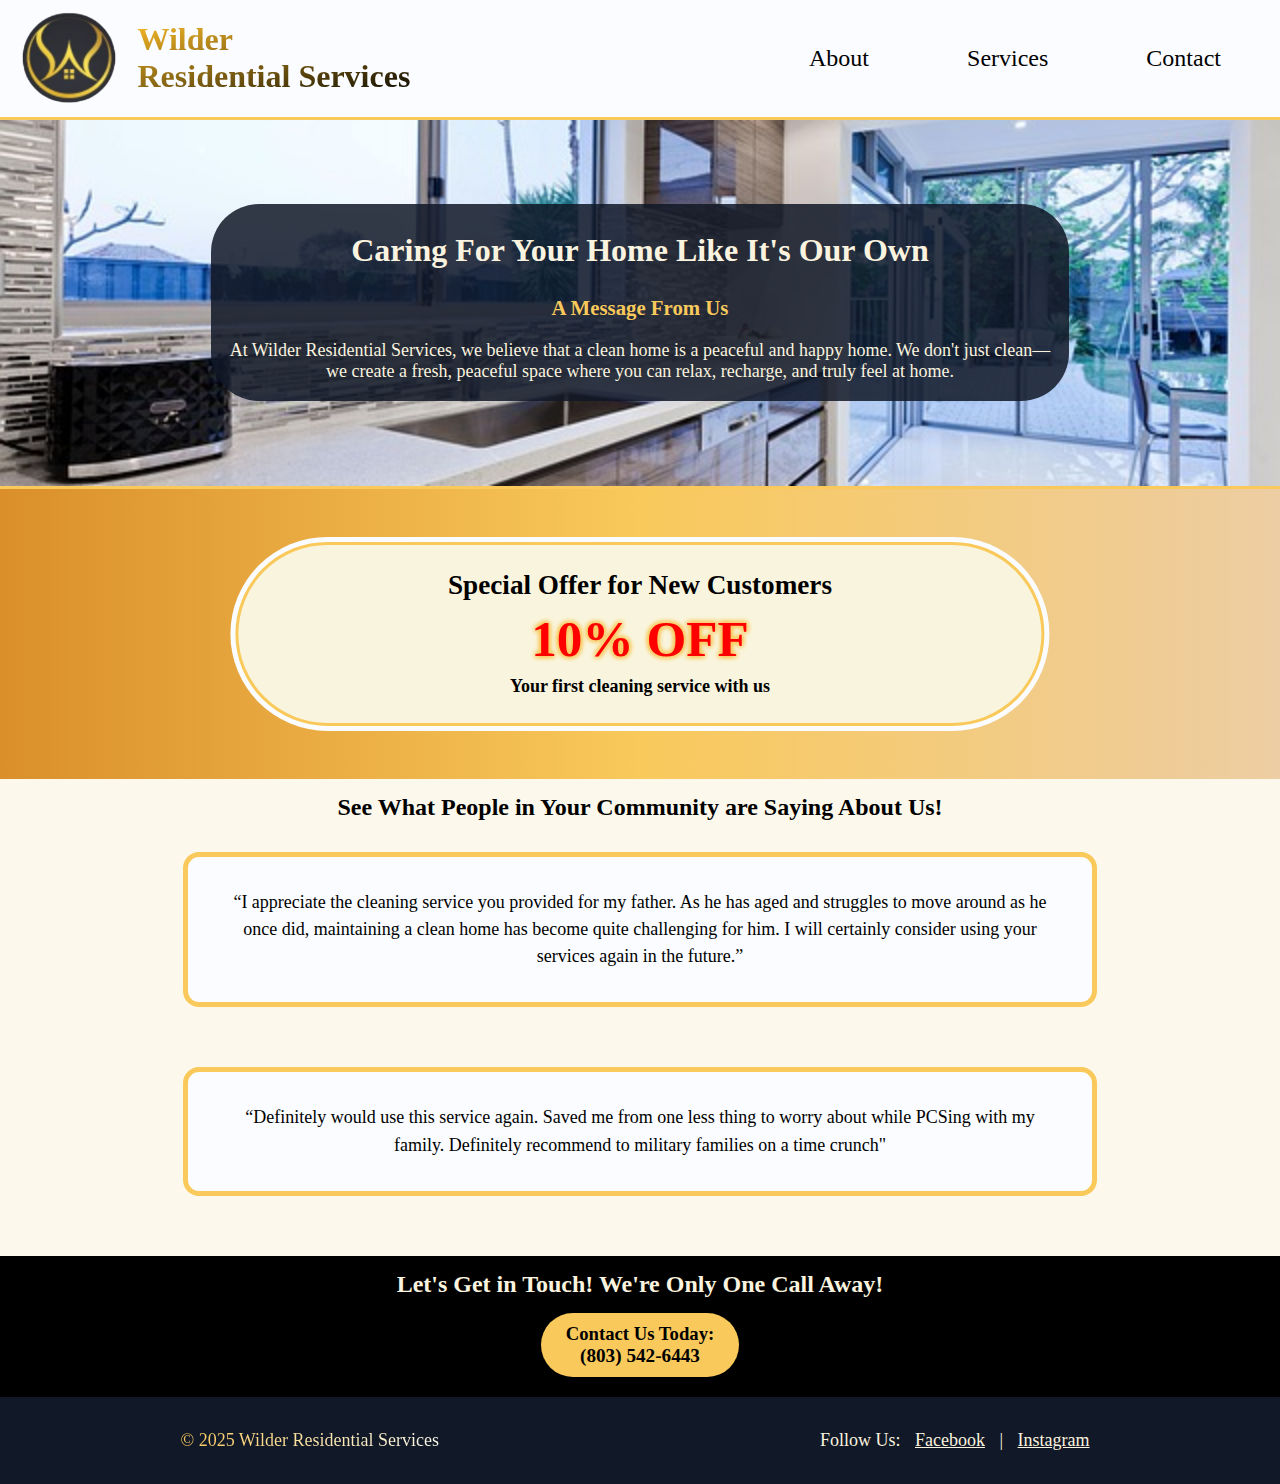
<file: index.html>
<!DOCTYPE html>
<html lang="en">
    <head>
        <meta charset="UTF-8">
        <meta name="viewport" content="width=device-width, initial-scale=1">
         <meta name="description" content="Wilder Residential Services provides professional cleaning services. Contact WRS to schedule your first cleaning!">
        <title>Home WRS</title>
        <link href="css/style.css" rel="stylesheet">
    </head>

    <body>
        <header>
            <!--Logo and WRS-->
            <div class="logoAndName">
                <a href="index.html" aria-current="page">
                    <img src="WRSImages/TrnsprntLogoCircle.png" alt="WRS logo home">
                    <h1>Wilder <br> Residential Services</h1>
                </a>
            </div>
            
            <!--Links to other pages-->
            <div>
                <nav class="navLinks">
                    <ul>
                        <li><a href="about.html">About</a></li>
                        <li><a href="services.html">Services</a></li>
                        <li><a href="form.html">Contact</a></li>
                    </ul>
                </nav>
            </div>
        </header>

        
        <main>
            <!--Image background and welcome message-->
            <section class="welcomeSection">
                <img src="WRSImages/kitchenHomeBG.jpg" alt="">
                <div class="centeredWelcome">
                    <h2>Caring For Your Home Like It's Our Own</h2>
                    <h3>A Message From Us</h3>
                    <p>At Wilder Residential Services, we believe that a clean home is a peaceful and happy home. We don't just clean—we create a fresh, peaceful space where you can relax, recharge, and truly feel at home.</p>
                </div>
            </section>

            <!--Promotion section-->
            <section class="gradientBanner">
                <div class="promotion">
                    <h2>Special Offer for New Customers</h2>
                    <h3 id="percentOff">10% OFF</h3>
                    <p>Your first cleaning service with us</p>
                </div>
            </section>

            <!--Reviews section-->
            <section class="reviewsSection">
                <h2 class="centeredHeadings">See What People in Your Community are Saying About Us!</h2>
                <div id="bothReviews">
                    <blockquote>
                        <p>“I appreciate the cleaning service you provided for my father. As he has aged and struggles to move around as he once did, maintaining a clean home has become quite challenging for him. I will certainly consider using your services again in the future.”</p>
                    </blockquote>
                    <blockquote>
                        <p>“Definitely would use this service again. Saved me from one less thing to worry about while PCSing with my family. Definitely recommend to military families on a time crunch"</p>
                    </blockquote>
                </div>
            </section>

            
            <!--Contact us and phone number section-->
            <section class="blackBg">
                <h2 class="centeredHeadings whiteHeadings">Let's Get in Touch! We're Only One Call Away!</h2>
                <div class="contactTodayWithNumber"> 
                    <h3 class="noMargin ">Contact Us Today:</h3>
                    <a href="tel:803-542-6443" aria-label="Call WRS at (803) 542-6443">(803) 542-6443</a>
                </div>
            </section>
        </main>


        <footer>
                <p>
                    &copy; 2025 Wilder Residential Services
                </p>
                <p>
                    Follow Us: <a href="https://www.facebook.com/profile.php?id=61565019860408" target="_blank">Facebook</a> |
                    <a href="https://www.instagram.com/wilder.residential.services/?fbclid=IwY2xjawMpCj9leHRuA2FlbQIxMABicmlkETF1cHFBTWRQaU4xcEdad3lpAR5umB_Ydm0c_Sfv_pxtSG1GDZ4h_CniLZdB-6uSis7mLVCk8QL5-dDrnZJFag_aem_ZYnn_goey3Xkmxmk8frJ2w#" target="_blank">Instagram</a>
                </p>
        </footer>
    </body>
</html>
</file>
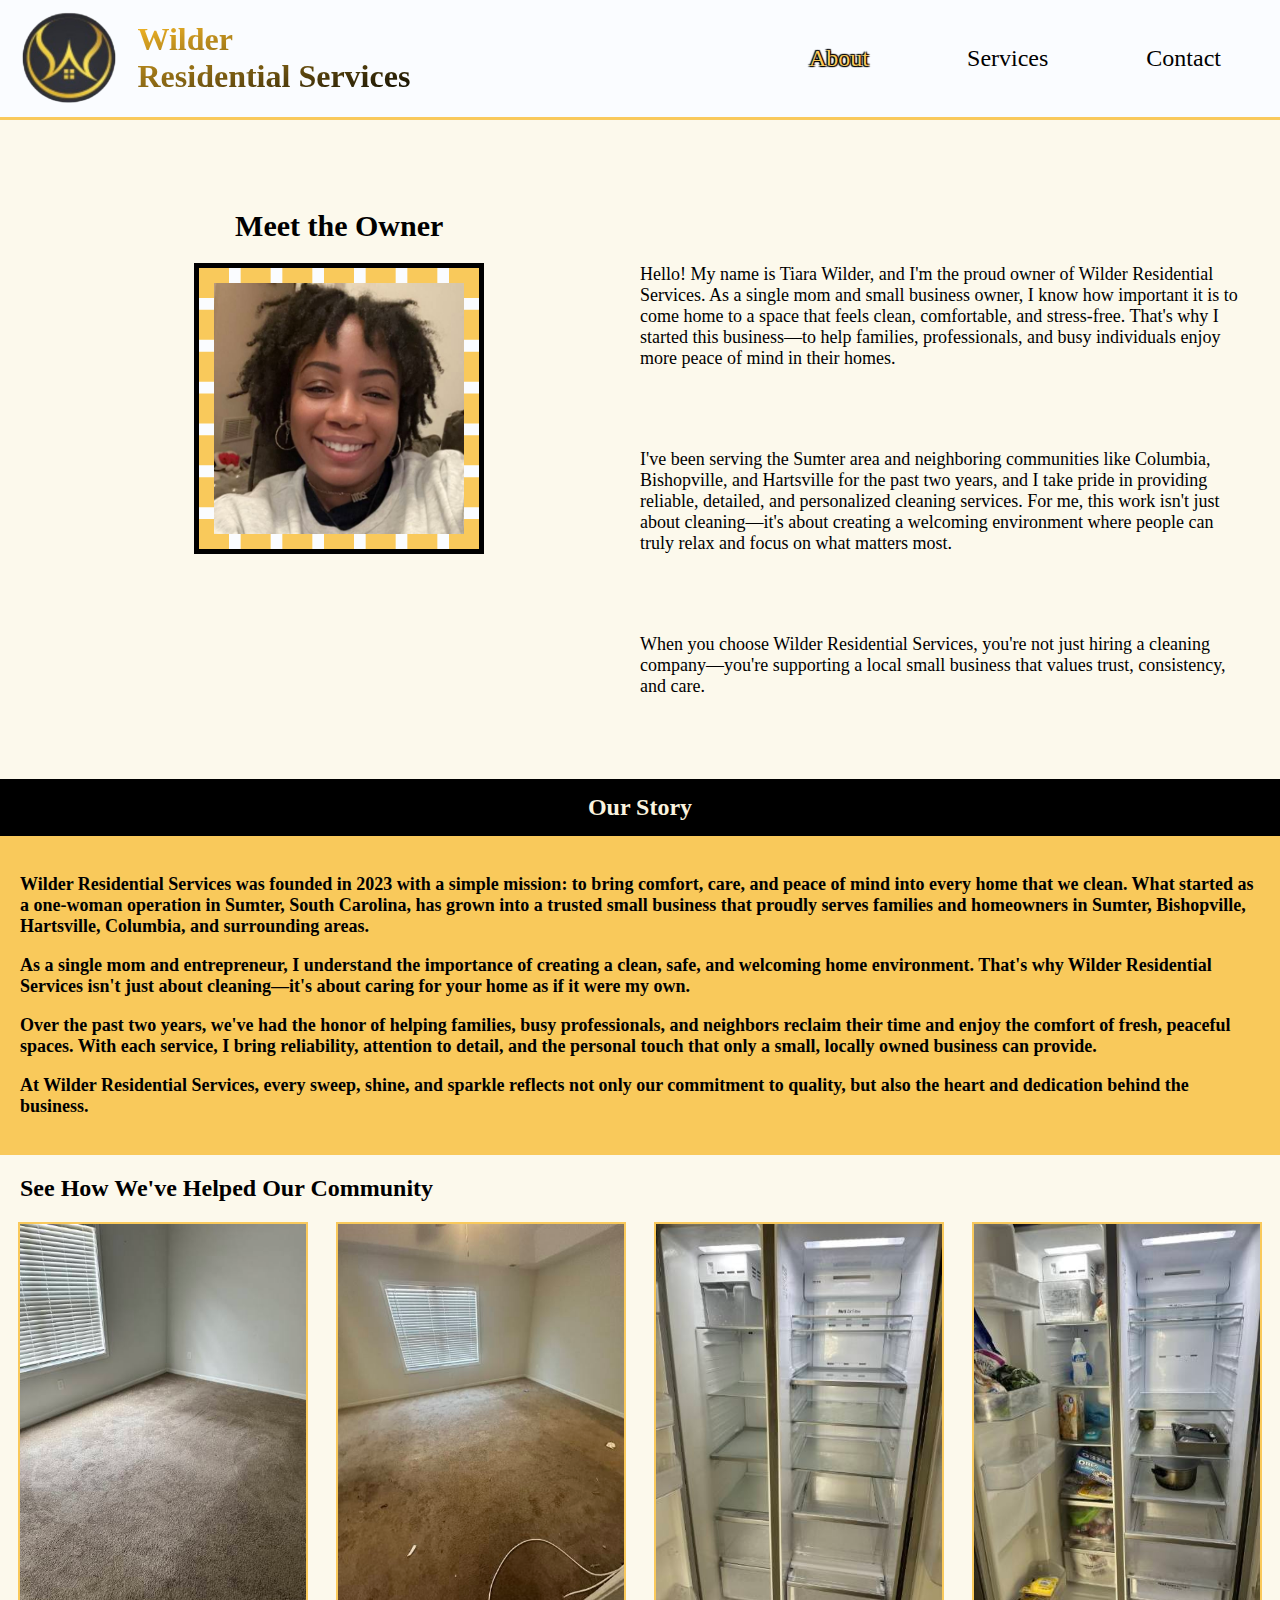
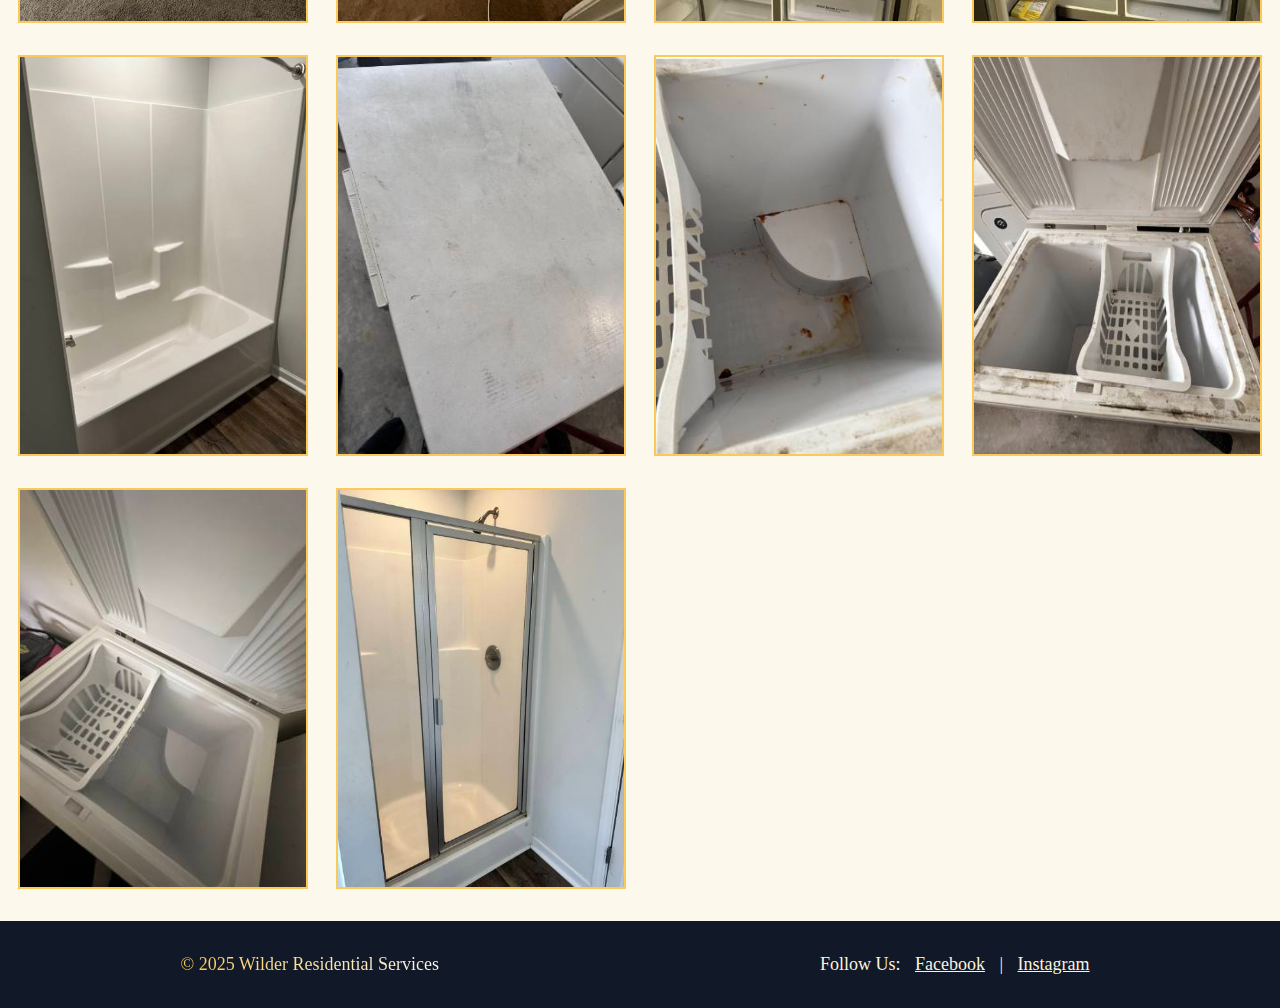
<file: about.html>
<!DOCTYPE html>
<html lang="en">
    <head>
        <meta charset="UTF-8">
        <title>About WRS</title>
        <link href="css/style.css" rel="stylesheet">
    </head>

    <body>
       <header>
            <!--Logo and WRS-->
            <div class="logoAndName">
                <a href="index.html">
                    <img src="WRSImages/TrnsprntLogoCircle.png" alt="WRS logo">
                    <h1>Wilder <br> Residential Services</h1>
                </a>
            </div>
            
            <!--Links to other pages-->
            <div>
                <nav class="navLinks">
                    <ul>
                        <li><a href="about.html" class="goldAcntTxt">About</a></li>
                        <li><a href="services.html">Services</a></li>
                        <li><a href="form.html">Contact</a></li>
                    </ul>
                </nav>
            </div>
        </header>

        <main>
             <!--Meet the owner-->
             <section id="ownerSection">
                <div>
                    <h2>Meet the Owner</h2>
                    <img src="WRSImages/Owner.jpg" alt="Image of the owner">
                </div>
                <div>
                    <p>Hello! My name is Tiara Wilder, and I'm the proud owner of Wilder Residential Services. As a single mom and small business owner, I know how important it is to come home to a space that feels clean, comfortable, and stress-free. That's why I started this business—to help families, professionals, and busy individuals enjoy more peace of mind in their homes.</p> 
                    <p>I've been serving the Sumter area and neighboring communities like Columbia, Bishopville, and Hartsville for the past two years, and I take pride in providing reliable, detailed, and personalized cleaning services. For me, this work isn't just about cleaning—it's about creating a welcoming environment where people can truly relax and focus on what matters most.</p> 
                    <p>When you choose Wilder Residential Services, you're not just hiring a cleaning company—you're supporting a local small business that values trust, consistency, and care.</p> 
                </div>
             </section>


             <!--Our story section-->
             <section>
                <h2 class="centeredHeadings whiteHeadings">Our Story</h2>
                <div class="goldBg">
                    <p>Wilder Residential Services was founded in 2023 with a simple mission: to bring comfort, care, and peace of mind into every home that we clean. What started as a one-woman operation in Sumter, South Carolina, has grown into a trusted small business that proudly serves families and homeowners in Sumter, Bishopville, Hartsville, Columbia, and surrounding areas.</p>
                    <p>As a single mom and entrepreneur, I understand the importance of creating a clean, safe, and welcoming home environment. That's why Wilder Residential Services isn't just about cleaning—it's about caring for your home as if it were my own.</p>
                    <p>Over the past two years, we've had the honor of helping families, busy professionals, and neighbors reclaim their time and enjoy the comfort of fresh, peaceful spaces. With each service, I bring reliability, attention to detail, and the personal touch that only a small, locally owned business can provide.</p> 
                    <p>At Wilder Residential Services, every sweep, shine, and sparkle reflects not only our commitment to quality, but also the heart and dedication behind the business.</p> 
                </div>
             </section>


             <!--Photos section-->
             <section>
                <h2 class="leftRightPadding">See How We've Helped Our Community</h2> 
                <div class="cleaningGallery leftRightPadding">
                    <img src="WRSImages/9of11.jpg" alt="Cleaned bedroom">
                    <img src="WRSImages/8of11.jpg" alt="Dirty bedroom">
                    <img src="WRSImages/7of11.jpg" alt="Cleaned out fridge">
                    <img src="WRSImages/6of11.jpg" alt="Dirty fridge with food inside">
                    <img src="WRSImages/10of11.jpg" alt="Clean shower and tub combo">

                    <img src="WRSImages/1of11.jpg" alt="Dirty top of freezer">
                    <img src="WRSImages/3of11.jpg" alt="Dirty inside of freezer bottom">
                    <img src="WRSImages/2of11.jpg" alt="Dirty first layer of freezer">
                    <img src="WRSImages/4of11.jpg" alt="Clean inside of freezer">
                    <img src="WRSImages/11of11.jpg" alt="Clean shower">                    
                </div>
             </section>
        </main>


        <footer>
                <p>
                    &copy; 2025 Wilder Residential Services
                </p>
                <p>
                    Follow Us: <a href="https://www.facebook.com/profile.php?id=61565019860408" target="_blank">Facebook</a> |
                    <a href="https://www.instagram.com/wilder.residential.services/?fbclid=IwY2xjawMpCj9leHRuA2FlbQIxMABicmlkETF1cHFBTWRQaU4xcEdad3lpAR5umB_Ydm0c_Sfv_pxtSG1GDZ4h_CniLZdB-6uSis7mLVCk8QL5-dDrnZJFag_aem_ZYnn_goey3Xkmxmk8frJ2w#" target="_blank">Instagram</a>
                </p>
        </footer>
    </body>
</html>
</file>
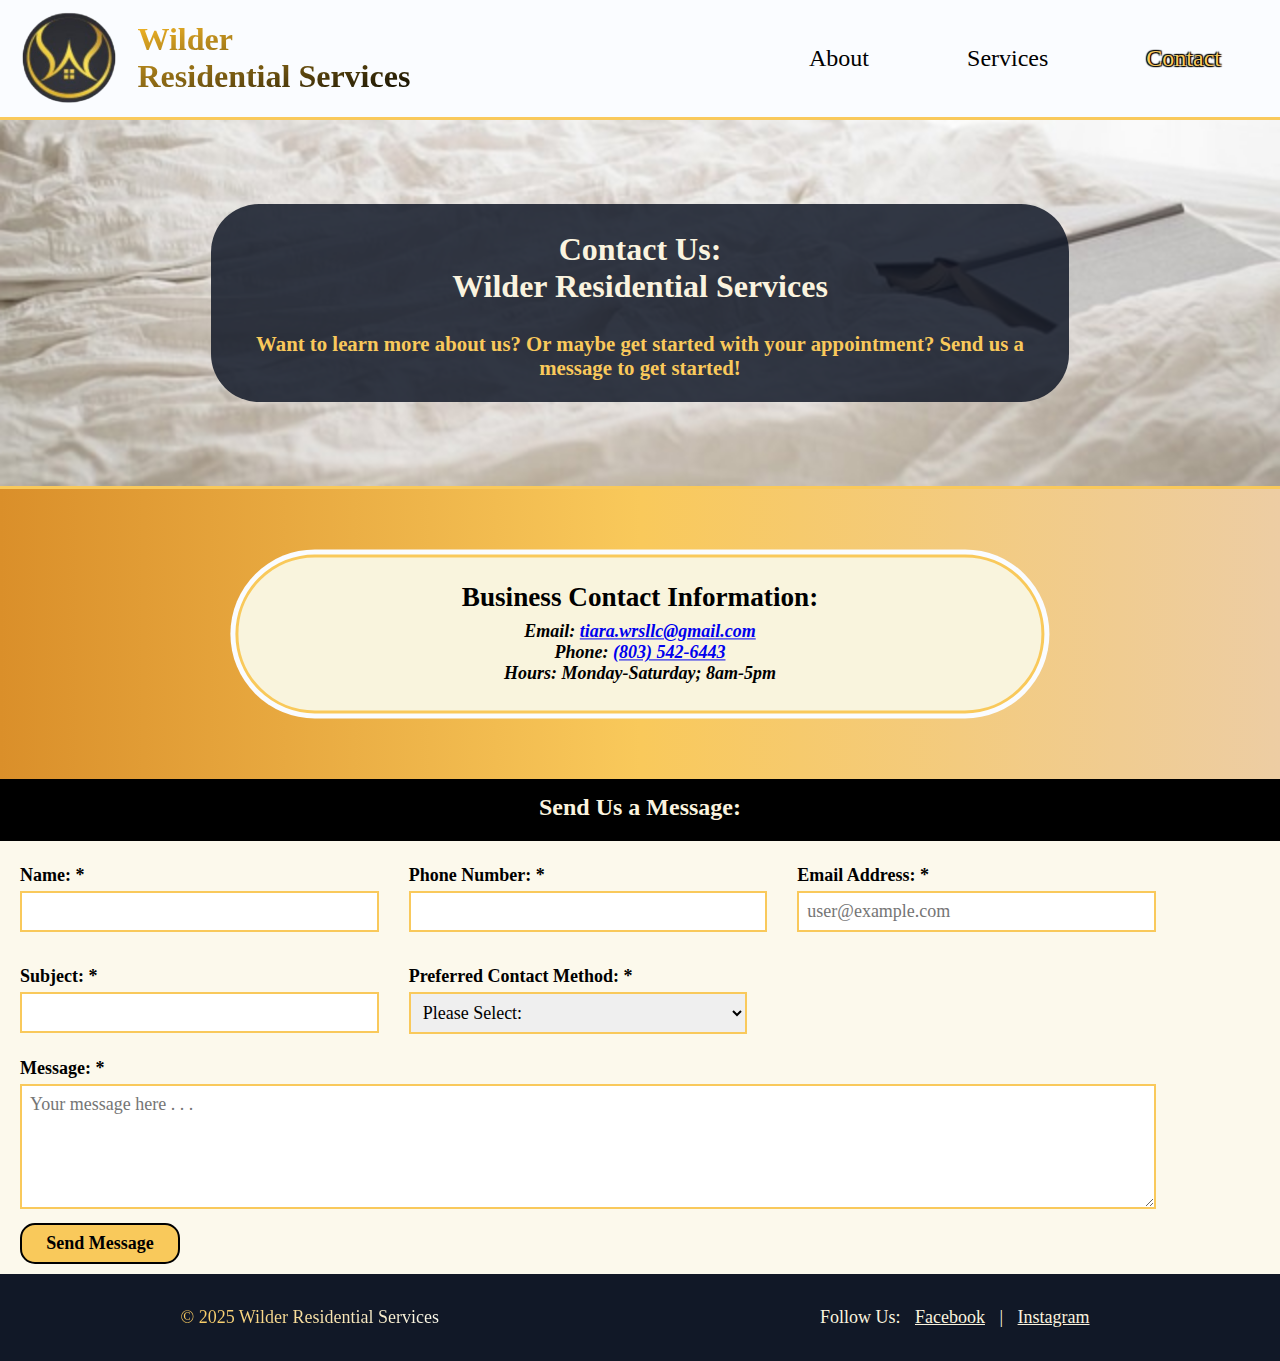
<file: form.html>
<!DOCTYPE html>
<html lang="en">
    <head>
        <meta charset="UTF-8">
        <meta name="viewport" content="width=device-width, initial-scale=1">
        <meta name="description" content="Contact WRS to schedule a cleaning for your home or business. Or, send an inquiry to find out more!">
        <title>Contact WRS</title>
        <link rel="icon" type="image/x-icon" href="WRSImages/TrnsprntLogoCircle.png">
        <link href="css/style.css" rel="stylesheet">
    </head>

    <body>
        <header>
            <!--Logo and WRS-->
            <div class="logoAndName">
                <a href="index.html">
                    <img src="WRSImages/TrnsprntLogoCircle.png" alt="WRS logo home">
                    <h1>Wilder <br> Residential Services</h1>
                </a>
            </div>
            
            <!--Links to other pages-->
            <div>
                <nav class="navLinks">
                    <ul>
                        <li><a href="about.html">About</a></li>
                        <li><a href="services.html">Services</a></li>
                        <li><a href="form.html" class="goldAcntTxt" aria-current="page">Contact</a></li>
                    </ul>
                </nav>
            </div>
        </header>

        <main>
            <!--Image background and message-->
            <section class="welcomeSection">
                <img src="WRSImages/bedContactBG.jpg" alt="">
                <div class="centeredWelcome">
                    <h2>Contact Us: <br>
                    Wilder Residential Services</h2>
                    <h3>Want to learn more about us? Or maybe get started with your appointment? Send us a message to get started!</h3>
                </div>
            </section>


            <!--Contact info section-->
            <section class="gradientBanner noMargin">
                <div id="contactBannerInfo" class="promotion">
                    <h2>Business Contact Information:</h2>
                    <address>
                        <p>
                            <span>Email:</span> <a href="mailto:tiara.wrsllc@gmail.com">tiara.wrsllc@gmail.com</a> <br>
                            <span>Phone:</span> <a href="tel:803-542-6443">(803) 542-6443</a> <br>
                            <span>Hours:</span> Monday-Saturday; 8am-5pm
                        </p>
                    </address>
                </div>
            </section>


            <!--Send us a message section-->
            <section>
                <h2 class="blackBg centeredHeadings whiteHeadings">Send Us a Message:</h2>
                
                <form class="leftRightPadding">
                    <div class="contactGrid">
                        <!--First row with Name, Phone Number, and Email-->
                        <div>
                            <label for="name">Name: *</label>
                            <input type="text" id="name" name="name" required aria-required="true">
                        </div>

                        <div>
                            <label for="phone">Phone Number: *</label>
                            <input type="tel" id="phone" name="phone" required aria-required="true">
                        </div>

                        <div>
                            <label for="email">Email Address: *</label>
                            <input type="email" id="email" name="email" required aria-required="true" pattern="[a-z0-9._%+\-]+@[a-z0-9.\-]+\.[a-z]{2,}$" placeholder="user@example.com">
                        </div>

                        <!--Second row with Subject and Preferred Contact Method-->
                        <div>
                            <label for="subject">Subject: *</label>
                            <input type="text" id="subject" name="subject" required aria-required="true">
                        </div>

                        <div>
                            <label for="contactMethod">Preferred Contact Method: *</label>
                            <select id="contactMethod" name="contactMethod" required>
                                <option value="" selected disabled>Please Select:</option>
                                <option value="email">Email</option>
                                <option value="phone">Phone</option>
                                <option value="txtMsg">Text Message</option>
                            </select>
                        </div>
                    </div>
                    <!--Third row with Message with Submit button below-->
                    <div>
                        <label for="message">Message: *</label>
                        <textarea id="message" name="message" placeholder="Your message here . . ." rows="5" cols="50" required></textarea>
                    </div>

                    <div>
                        <input type="submit" value="Send Message" aria-label="Send message to Wilder Residential Services.">
                    </div>
                </form>
            </section>
        </main>


        <footer>
                <p>
                    &copy; 2025 Wilder Residential Services
                </p>
                <p>
                    Follow Us: <a href="https://www.facebook.com/profile.php?id=61565019860408" target="_blank">Facebook</a> |
                    <a href="https://www.instagram.com/wilder.residential.services/?fbclid=IwY2xjawMpCj9leHRuA2FlbQIxMABicmlkETF1cHFBTWRQaU4xcEdad3lpAR5umB_Ydm0c_Sfv_pxtSG1GDZ4h_CniLZdB-6uSis7mLVCk8QL5-dDrnZJFag_aem_ZYnn_goey3Xkmxmk8frJ2w#" target="_blank">Instagram</a>
                </p>
        </footer>
        <script src="js/script.js"></script>
    </body>
</html>
</file>
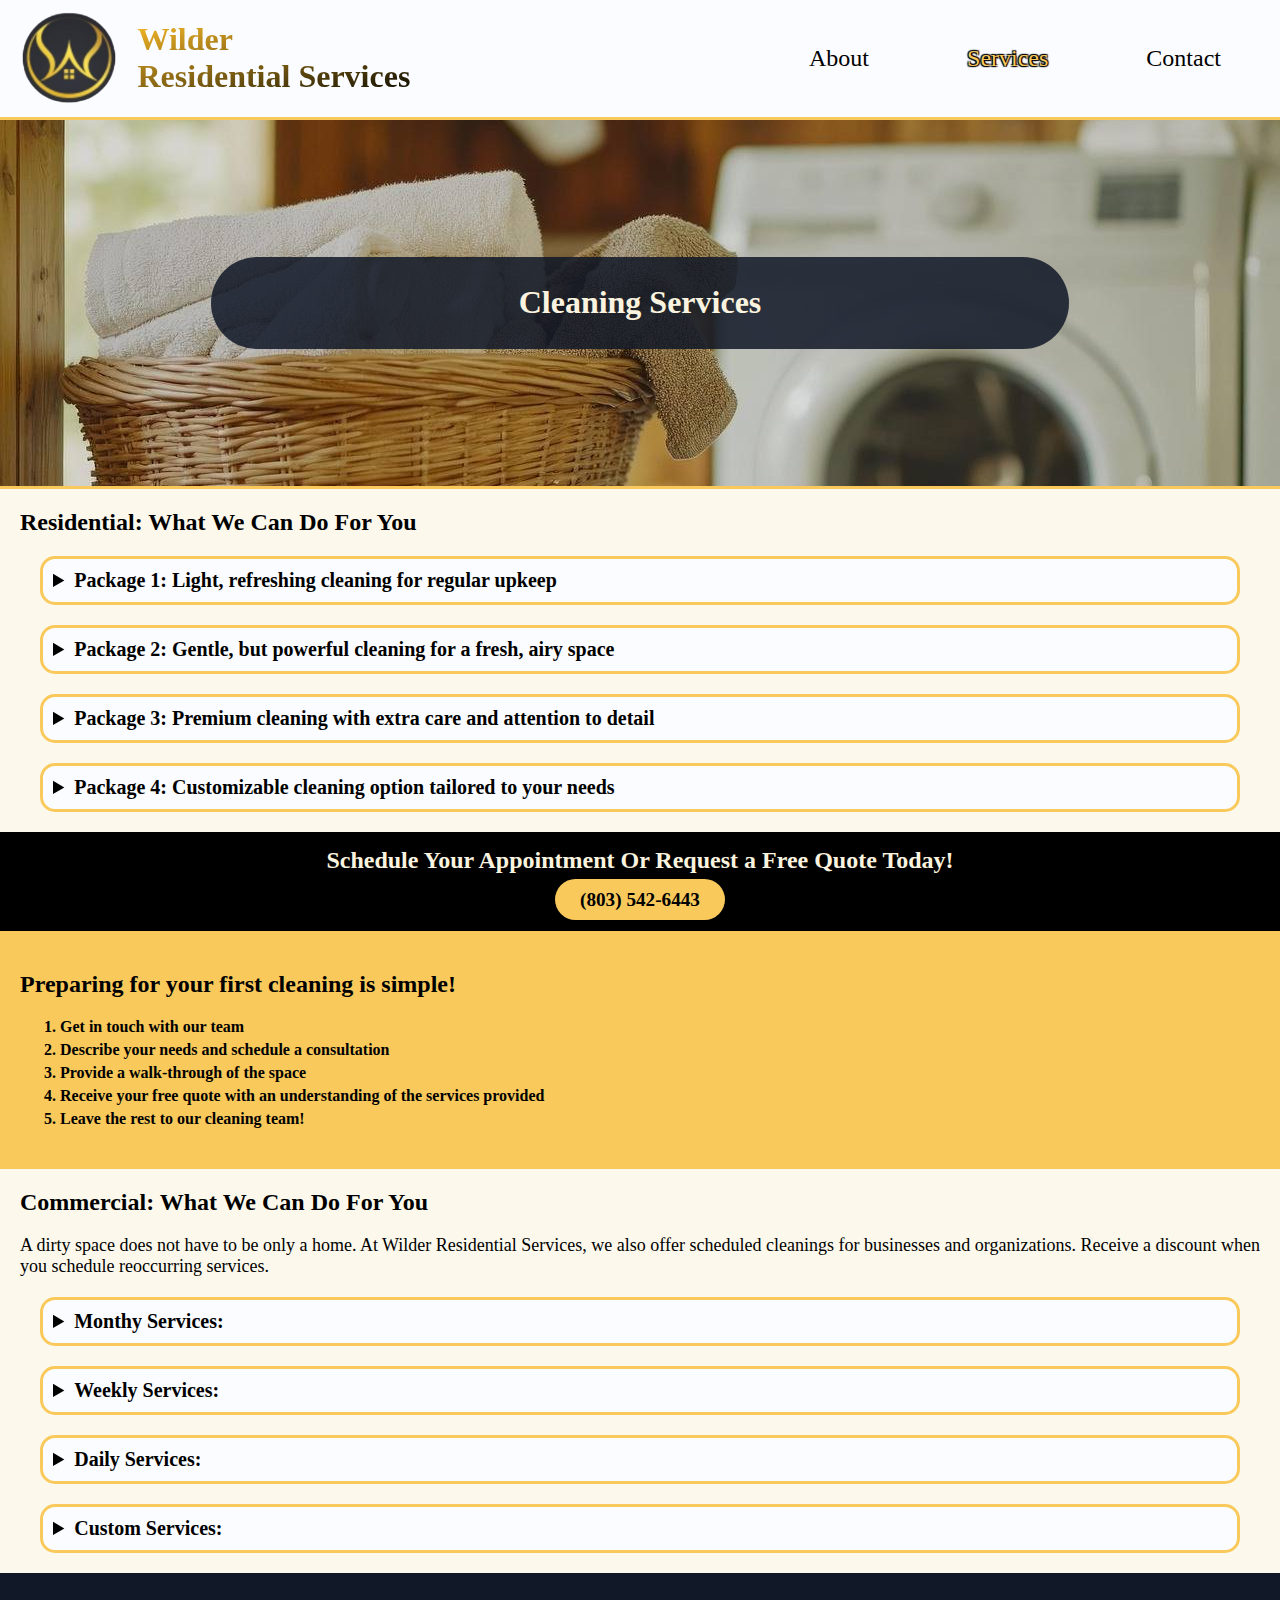
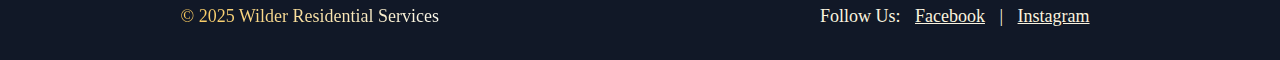
<file: services.html>
<!DOCTYPE html>
<html lang="en">
    <head>
        <meta charset="UTF-8">
        <title>Services WRS</title>
        <link href="css/style.css" rel="stylesheet">
    </head>

    <body>
        <header>
            <!--Logo and WRS-->
            <div class="logoAndName">
                <a href="index.html">
                    <img src="WRSImages/TrnsprntLogoCircle.png" alt="WRS logo">
                    <h1>Wilder <br> Residential Services</h1>
                </a>
            </div>
            
            <!--Links to other pages-->
            <div>
                <nav class="navLinks">
                    <ul>
                        <li><a href="about.html">About</a></li>
                        <li><a href="services.html" class="goldAcntTxt">Services</a></li>
                        <li><a href="form.html">Contact</a></li>
                    </ul>
                </nav>
            </div>
        </header>

        <main>
            <!--Image background and initial message-->
            <section class="welcomeSection">
                <img src="WRSImages/laundryServicesBG.jpg" alt="A wicker laundry basket filled with folded white and beige towels in a laundry room.">
                <div class="centeredWelcome">
                    <h2>Cleaning Services</h2>
                </div>
            </section>

            

            <!--Residential packages section-->
            <section class="leftRightPadding">
                <h2>Residential: What We Can Do For You</h2>
                <details id="packageOne">
                    <summary>Package 1: Light, refreshing cleaning for regular upkeep</summary>
                    <p>includes kitchen, bathroom, living room, and trash removal.</p>
                </details>

                <details id="packageTwo">
                    <summary>Package 2: Gentle, but powerful cleaning for a fresh, airy space</summary>
                    <p>Everything in <a href="#packageOne">Package 1</a>, including sweeping/mopping/vacuuming of all rooms.</p>
                </details>

                <details id="packageThree">
                    <summary>Package 3: Premium cleaning with extra care and attention to detail</summary>
                    <p>Everything in <a href="#packageTwo">Package 2</a>, including intensive cleaning of all appliances, dishes, ceiling fans, light fixtures, wall plugs, baseboards, shelves, drawers, interior doors/frames, windows, and dusting.</p>
                </details>

                <details>
                    <summary>Package 4: Customizable cleaning option tailored to your needs</summary>
                    <p>Move-out/Move-In <span class="deepCleanPack">Deep Cleaning Package</span> (priced by sq. ft. of home and level of cleaning needed)</p>
                    <hr>
                    <p><span class="deepCleanPack">Deep Cleaning Package:</span></p>
                    <p>Everything in <a href="#packageThree">Package 3</a>, including help with removal of any debris, garage cleaning, and organizing.</p>
                </details>
            </section>


            <!--Schedule appointment section-->
            <section class="blackBg">
                <h2 class="centeredHeadings whiteHeadings">Schedule Your Appointment Or Request a Free Quote Today!</h2>
                 <a class="contactTodayWithNumber" href="tel:803-542-6443">(803) 542-6443</a> 
            </section>


            <!--Cleaning Prepartion section-->
            <section class="goldBg">
                <h2>Preparing for your first cleaning is simple!</h2>
                <ol>
                    <li>Get in touch with our team</li>
                    <li>Describe your needs and schedule a consultation</li>
                    <li>Provide a walk-through of the space</li>
                    <li>Receive your free quote with an understanding of the services provided</li>
                    <li>Leave the rest to our cleaning team!</li>
                </ol> 
            </section>


            <!--Commercial packages section-->
           <section class="leftRightPadding">
            <h2>Commercial: What We Can Do For You</h2>
            <p>A dirty space does not have to be only a home. At Wilder Residential Services, we also offer scheduled cleanings for businesses and organizations. Receive a discount when you schedule reoccurring services.</p>
                
                <details>
                    <summary>Monthy Services:</summary>
                    <p>This is perfect for situations where you would like a regular refresh of a space that does not require heavy upkeep. With this, the space will stay presentable and manageable.</p>
                </details>

                <details>
                    <summary>Weekly Services:</summary>
                    <p>This is great for busy professionals, businesses, parents, or individuals who need a consistently clean space. This helps ensure that dirt and clutter do not build up.</p>
                </details>

                <details>
                    <summary>Daily Services:</summary>
                    <p>This is important for high-traffic areas, such as offices, that must be spotless each day. Daily services help keep a space tidy and welcoming for every person.</p>
                </details>

                <details>
                    <summary>Custom Services:</summary>
                    <p>If you require a more custom schedule, we are here and ready to accommodate. Whether it's seasonal, bi-weekly, or something unique, we are more than happy to work with your needs.</p>
                </details>
            </section>
        </main>


        <footer>
                <p>
                    &copy; 2025 Wilder Residential Services
                </p>
                <p>
                    Follow Us: <a href="https://www.facebook.com/profile.php?id=61565019860408" target="_blank">Facebook</a> |
                    <a href="https://www.instagram.com/wilder.residential.services/?fbclid=IwY2xjawMpCj9leHRuA2FlbQIxMABicmlkETF1cHFBTWRQaU4xcEdad3lpAR5umB_Ydm0c_Sfv_pxtSG1GDZ4h_CniLZdB-6uSis7mLVCk8QL5-dDrnZJFag_aem_ZYnn_goey3Xkmxmk8frJ2w#" target="_blank">Instagram</a>
                </p>
        </footer>
    </body>
</html>
</file>
<file: css/style.css>
/*Sets the basic styles acroos all pages, including colors and the font*/
:root {
    --bg-color: #FCF9EC;
    --fnt-fam: Georgia, serif;
    --dark-text-col: #000000;
    --light-text-col: #faf3df;
    --bg-almost-white: rgb(250, 252, 255);
    --bg-footer: #111827;
    --gldn-accent: #f9c95b;
}

/*Divides the header into 2 section: one for logo, one for navigation; applies styles such as bottom border for more separation*/
header {
    display: grid;
    grid-template-columns: auto auto;
    justify-content: space-between;
    align-items: center;
    background-color: var(--bg-almost-white);
    border-bottom: 3px solid var(--gldn-accent);    
}





/*Styles the h1 to have a gold gradient*/
h1 {
    background-image: linear-gradient(to bottom right, #f9ba27, #090800);
    background-clip: text;
    -webkit-text-fill-color: transparent;
}

    



/*Styles img of the logo to be smaller than before*/
.logoAndName img {
    height: 100px;
}

/*Styles the logo and name to be side by side with some extra spacing*/
.logoAndName a {
    display: grid;
    grid-template-columns: auto auto;
    text-decoration: none;
    align-items: center;
    column-gap: 15px;
    margin-left: 15px;
}

/*Puts the links on one row, wraps them, and adjusts spacing*/
.navLinks ul {
    display: flex;
    flex-wrap: wrap;
    justify-content: center;
    list-style: none;
    gap: 25px 50px;
    margin-right: 35px;
}

/*Removes link underline, also styles the links to be larger and darker. Adds padding for larger navigation link hit target/box*/
.navLinks a {
    text-decoration: none;
    font-size: 1.5rem;
    color: var(--dark-text-col);
    padding: 1rem 1.5rem;
}

/*Changes the link color on hover to the gold accent color and makes it bolder*/
header a:hover {
    color: var(--gldn-accent);
    font-weight: bold;
}

/*Applies a black outline to the navigation linked when hovered over*/
header nav a:hover {
    color: var(--gldn-accent);
    font-weight: bold;
    text-shadow: 
        1px 1px 1px var(--dark-text-col),
        -1px 1px 1px var(--dark-text-col),
        -1px -1px 1px var(--dark-text-col),
        1px -1px 1px var(--dark-text-col);
}




/*Sets the basic styles for the body, including background, font, text color, and margin*/
body {
    background-color: var(--bg-color);
    font-family: var(--fnt-fam);
    color: var(--dark-text-col);
    margin: 0px;
}





/*Acts as container for the welcome section, centers text, sets section to take up about a third of viewport, adds bottom border, removes overflow from image, and applies lighter text color to message*/
.welcomeSection {
    position: relative;
    text-align: center;
    color: var(--light-text-col);
    min-height: 30vh;
    display: flex;
    justify-content: center;
    align-items: center;
    padding: 3rem;
    overflow: hidden;
    border-bottom: 3px solid var(--gldn-accent);
}

/*Image takes up full width, covers the section, and is absolutely positioned*/
.welcomeSection img {
    width:100%;
    height: 100%;
    object-fit: cover;
    position: absolute;
}

/*Positions the welcome message in the middle of the image and applies some styles, such as background, padding, and border radius*/
.centeredWelcome {
    position: relative;
    width: 70%;
    background-color: rgba(17, 24, 39, 0.85);
    padding: 1px 15px;
    border-radius: 3rem;
    }

/*Gives h2 a larger font size*/
.centeredWelcome h2 {
    font-size: 2rem;
}

/*Gives h3 golden accent color and increases font*/
.centeredWelcome h3 {
    color: var(--gldn-accent);
    font-size: 1.3rem;
}

/*Sets the font size for paragraphs to 18px, or 1.125rem instead of the standard 16px*/
p {font-size: 1.125rem;}

/*Adds consistent padding to the left and right*/
 .leftRightPadding {
    padding-left: 20px;
    padding-right: 20px;
}

/*Helps center the contact information on the page*/
#contactBannerInfo {
    display: inline-block;
    text-align: center;
    position: absolute;
    top: 50%;
    left: 50%;
    transform: translate(-50%, -50%);
}

/*Makes the spans inside of the address bold*/
address span {
    font-weight: bold;
}





/*Styles the banner with a gradient background, helps center the text on the gradient, sets height viewpoint, and applies padding for better spacing*/
.gradientBanner {
    background: linear-gradient(to right, #DA8F2A, #f9c95b, #EDCDA3);
    position: relative;
    text-align: center;
    height: 18vh;
    padding: 4rem;
    
}

/*Styles the promotion box to be centered in the banner, applies background color, border, and padding*/
.promotion {
    text-align: center;
    position: absolute;
    top: 50%;
    width: 60%;
    transform: translate(-50%, -50%);
    left: 50%;
    background-color: #f9f4dd;
    border-radius: 10rem;
    padding: 1.1rem;
    border: 3px solid var(--gldn-accent);
    box-shadow: 0 0 0 5px var(--bg-almost-white);
}

/*Increases h2 font size in the promotion section and decreases the margin to 0.5 rem*/
.promotion h2 {
    font-size: 1.7rem;
    margin: 0.5rem;
}

/*Bolds p text in the promotion section and decreases the margin to 0.5 rem*/
.promotion p {
    font-weight: bold;
    margin: 0.5rem;
}

/*removes the margin*/
.noMargin {
    margin: 0px;
}

.noWrapping {
    white-space: nowrap;
}

/*Styles the percent off text to be larger, red, and have a golden text shadow for more attention*/
#percentOff {
    color: red;
    font-size: 3.2rem;
    font-weight: bold;
    margin: 0px;
    text-shadow: 
        1px 1px 5px var(--gldn-accent),
        -1px 1px 5px var(--gldn-accent),
        -1px -1px 5px var(--gldn-accent),
        1px -1px 5px var(--gldn-accent);
}

/*Styles header sections to be centered, have padding, and remove margins*/
.centeredHeadings {
    text-align: center;
    padding: 15px 75px;
    margin:0px;
}

/*Styles header sections to have a black background and light text color*/
.whiteHeadings {
    color: var(--light-text-col);
    background-color: #000000;
}

/*Styles the reviews section to have padding, margin, background color, border around reviews, adds some font styles, centers the reviews, and gives rounded edges*/
.reviewsSection p {
    background-color: var(--bg-almost-white);
    border: 5px solid var(--gldn-accent);
    border-radius: 5rem;
    width: 70%;
    margin: 0px auto;
    border-radius: 1rem;
    padding: 2rem;
    margin-bottom: 5%;
    line-height: 1.7rem;
    text-align: center;
}





/*Applies a black background with some padding and center alignment on page.*/
.blackBg {
    background-color: #000000;
    padding-bottom: 20px;
    text-align: center;
    position: relative;
}

/*Styles the contact us section to have a gold accent background, rounded edges, centered text, padding, and be centered*/
.contactTodayWithNumber {
    background-color: var(--gldn-accent);
    border-radius: 5rem;
    width: fit-content;
    padding: 10px 25px;
    margin: auto;
}

/*Styles the paragraph and link in the contact us section to be bold, dark text color, no underline, larger font size, and some margin*/
.contactTodayWithNumber p, .contactTodayWithNumber a, .blackBg a {
    color: var(--dark-text-col);
    font-weight: bold;
    text-decoration: none;
    font-size: 1.2rem;
    margin: 3px;
}

/*Changes the link color on hover to red for more attention*/
.contactTodayWithNumber a:hover, .blackBg a:hover, .promotion a:hover {
    color: red;
}       






/*Applies golden accent color background, removes margins, adds padding, and bolds text*/
.goldBg {
    background-color: var(--gldn-accent);
    margin: 0px;
    padding: 20px;
    font-weight: bold;
}

/*Applies golden accent to text; specifically, to the navigation links and uses shadows to give an outline*/
.navLinks .goldAcntTxt {
    color: var(--gldn-accent);
        text-shadow: 
        1px 1px 1px var(--dark-text-col),
        -1px 1px 1px var(--dark-text-col),
        -1px -1px 1px var(--dark-text-col),
        1px -1px 1px var(--dark-text-col);
}

/*Applies a little more space between list items*/
.goldBg li {
    padding-bottom: 5px;
}





/*Styles the details element so that cursor becomes a pointer when hovered over, also styles the border, margin, and padding to improve readability*/
details {
    cursor: pointer;
    border-radius: 15px;
    margin-left: 20px;
    margin: 20px 20px;
    background-color: var(--bg-almost-white);
    border: 3px solid var(--gldn-accent);
    padding: 10px 10px;
}

/*Makes the summary text bigger and bolder*/
summary {
    font-size: 1.25rem;
    font-weight: bold;
}

/*Makes links black and with gives a golden background with some padding and radius adjustments*/
details a {
    color: var(--dark-text-col);
    background-color: var(--gldn-accent);
    padding: 3px;
    border-radius: 15px;
}

/*Bolds, underlines, and adds padding to the term "Deep Cleaning Package"*/
.deepCleanPack {
    font-weight: bold;
    text-decoration: underline;
    padding: 3px;
}





/*Divides the grid into three columns and adds spacing with width restrictions*/
.contactGrid {
    display: grid;
    grid-template-columns: 1fr 1fr 1fr;
    gap: 10px 50px;
    max-width: 90%;
}

/*Limits the width of the message box*/
textarea {
    max-width: 90%;
}

/*Puts labels on top of the form spaces, increases font, and makes the text bold*/
label {
    display: block;
    margin-bottom: 5px;
    margin-top: 1.5rem;
    font-weight: bold;
    font-size: 1.125rem;
}

/*Changes the font family, padding, and border to use the golden accent color for the textaarea, inputs, and drop down select*/
textarea, input, select {
    width: 100%;
    border: 2px solid var(--gldn-accent);
    font-family: var(--fnt-fam);
    font-size: 1.125rem;
    padding: 0.5rem;
}

/*Styles the send message button in terms of size, color, and margin to match color scheme and layout*/
input[type="submit"] {
    background-color: var(--gldn-accent);
    color: var(--dark-text-col);
    font-weight: bold;
    cursor: pointer;
    width: 10rem;
    border: 2px solid var(--dark-text-col);
    border-radius: 15px;
    margin-top: 10px;
    margin-bottom: 10px;
    text-align: center;
}

/*Changes the send in size and color—from light to dark when hovered over—and adds a pointer*/
input[type="submit"]:hover {
    background-color: var(--dark-text-col);
    color: var(--light-text-col);
    font-weight: bold;
    cursor: pointer;
    border: 2px solid var(--dark-text-col);
    border-radius: 15px;
}





/*Establishes a two colum grid. Image of owner is on the left, and information about her is on the right. There is some margin spacing to help with layot*/
#ownerSection {
    display: grid;
    grid-template-columns: 1fr 1fr;
    margin: 5% 3%;
    justify-items: center;
}

/*Gives owner's image a dashed, outlined background with the gold and black accent color and adjusts image size*/
#ownerSection img {
    width: 250px;
    border: 15px dashed var(--gldn-accent);
    box-shadow:
    0 0 0 5px var(--dark-text-col);
    background-color: var(--bg-almost-white);
}

/*Centers and increases size of the text that is above the owner's image*/
 #ownerSection h2 {
    text-align: center;
    font-size: 1.875rem;
}

/*Lowers the first p tag in "Meet the Owner" section*/
#ownerSection div p {
    margin-top: 80px;
}






/*Four column grid for centered gallery photos with gap and margin adjustments for spacing*/
.cleaningGallery {
    display: grid;
    grid-template-columns: 1fr 1fr 1fr 1fr;
    gap: 2rem;
    justify-items: center;
    margin-bottom: 2rem;
}

/*Image size adjustments for aspect ratio and new border styles. Set's max width so that images are not wider than the device screen*/
.cleaningGallery img {
    max-width: 100%;
    width: 100%;
    aspect-ratio: 180 / 250;
    border: 2px solid var(--gldn-accent);
}






/*Below are styles for the footer across all pages*/
/*Styles the footer to have a dark background and light text, with spacing between WRS and Follow Us*/
footer {
    background-color: var(--bg-footer);
    color: var(--light-text-col);
    padding: 15px;
    display: flex;
    justify-content: space-around;
}

/*Styles the first p tag to have a gold gradient*/
footer p:first-child {
    background-image: linear-gradient(to right, #f9c95b, #fbf9ec);
    background-clip: text;
    -webkit-text-fill-color: transparent;
}

/*Adds spacing between the two paragraphs in the footer for better readability*/
footer p + p {
    margin-left: 50px;
}

/*Styles the links in the footer to have light text color and more spacing between them*/
footer a {
    color: var(--light-text-col);
    margin-left: 10px;
    margin-right: 10px;
}

/*Changes the link color on hover to the gold accent color and makes it bolder*/
footer a:hover {
    color: var(--gldn-accent);
    font-weight: bold;
}





/*The below dropAnim animation and keyframes gives a smoother transition when the summary is opened*/
details[open] p {
    animation: dropAnim 0.4s linear forwards;
}

@keyframes dropAnim {
    0% {
        opacity: 0;
        transform: translateY(-15px);
    }

    100% {
        opacity: 1;
        transform: translateY(0);
    }
}





/*Adjusts the layout for medium screens*/
@media screen and (min-width: 751px) and (max-width: 1399px){
    /*Header becomes single column with logo in the top left corner and navigation is centered, under the logo.*/
    header {
        display: grid;
        grid-template-columns: 1fr;
    }
    /*Logo in top left corner*/
    .logoAndName {
        justify-self: start;
    }
}

/*Adjusts the layout for medium/large screens*/
@media screen and (min-width: 1100px) and (max-width: 1399px){
    /*Logo is in the top left corner with navigation to the right of it*/
    header {
        display: grid;
        grid-template-columns: 1fr auto;
    }
}
    



/*Adjusts the layout for smaller screens*/
@media screen and (max-width: 750px) {
    /*Header becomes single column with navigation under logo*/
    header {
        display: grid;
        grid-template-columns: 1fr;
        justify-items: center;
    }

    /*navigation links and centers them*/
    .navLinks ul {
        flex-direction: column;
        align-items: center;
        gap: 15px;
    }

    /*Stacks WRS and the Follow Us links*/
    footer {
        flex-direction: column;
        text-align: center;
        row-gap: 10px;
    }

    /*Removes previous left margin*/
    footer p + p {
        margin-left: 0px;
    }

    /*Places image under the message*/
    .welcomeSection img {
        z-index: 1;
    }

    /*Places welcome message above the image background and sets margin to 0 to fit more text*/
    .welcomeSection .centeredWelcome {
        z-index: 2;
        margin: 0px;
    }
    
    /*Removes and edits some previous styling so that the text fits the screen and applies a drop shadow*/
    .centeredWelcome {
        position: static;
        transform: none;
        width: auto;
        margin: 25px;
        background-color: rgba(17, 24, 39, 0.95);
        box-shadow: 5px 5px 10px 3px var(--gldn-accent);
    }

    /*Adjusts the margins so that text covers more of the screen width than before*/
    .reviewsSection p {
        margin-left: 1rem;
        margin-right: 1rem;
    }

    /*When the screensize is smaller, there is only 1 form colum and added margins*/
     .contactGrid {
        grid-template-columns: auto;
        margin: 1rem;
    }
    
    
    /*Smaller screen sizes get one column instead of two. Top features owner's image and below is information about her*/
    #ownerSection {
        grid-template-columns: 1fr;
        padding: 10px;
    }
    

    /*Smaller screen sizes get two columns instead of four for displaying cleaning images*/
    .cleaningGallery {
        grid-template-columns: 1fr 1fr;
    }

    /*Smaller screens have the promtion take up 75% of width*/
    .promotion {
        width: 70%;
    }

    /*Adjusted veiwport height to be a bit more on smaller screens*/
    .gradientBanner {
        height: 20vh;
    }

    /*Adusts padding so more text fits across on smaller devices than before*/
    .centeredHeadings {
        padding: 5%;
    }

    /*Keeps both reviews, when on one column, centered with extra bottom margin and makes them take up 85% of width*/
    .reviewsSection p {
        max-width: 85%;
        margin: 0px auto;
        margin-bottom: 5%;
    }
}





/*Adjusts the layout for larger screen sizes*/
@media screen and (min-width: 1400px) {
    /*Makes images a little smaller and adds bottom margin*/
    .cleaningGallery img {
        width: 70%;
        margin-bottom: 2rem;
    }

    /*Gives more padding for the heading above the pictures*/
    #communityHelp {
        padding: 1.5rem 1rem;
    }

    /*Makes owner picture larger*/
    #ownerSection img {
        width: 95%;
    }

    /*Adjusts text styles for larger screen sizes in meet the owner section. Puts text into 3 columns with spacing*/
    #ownerSection > div:last-child {
        display: grid;
        grid-template-columns: 1fr 1fr 1fr;
        gap: 5rem;
        line-height: 1.7rem;
        font-weight: bold;
    }

    /*Puts the 4 p tags into 4 columns for the our story section and fixes padding*/
    #ourStory {
        display: grid;
        grid-template-columns: 1fr 1fr 1fr 1fr;
        gap: 7rem;
        line-height: 1.7rem;
        padding-left: 3.5rem;
        padding-right: 3.5rem;
    }

    /*Adds a black vertical line between the 4 colums in the our story section with padding*/
    #ourStory p:nth-child(-n+3) {
        border-right: 2px solid var(--bg-footer);
        padding-right: 3.5rem;
    }

    /*Limits width of content and centers it*/
    .leftRightPadding {
        max-width: 70%;
        margin: 0px auto;
    }

    /*Centers cleaning preparation section and gives it border styling as well as spacing adjustments*/
    #cleaningPrep {
        max-width: 630px;
        margin: 0px auto;
        padding: 1.5rem;
        border: 7px solid var(--bg-footer);
        border-radius: 3rem;
        background-color: var(--light-text-col);
    }

    /*Make the promotion section tighter for more emphasis on it*/
    .promotion {
        max-width: 30%;
    }

    /*Puts the reviews into a 2 column grid and fixes spaces for better readability*/
    #bothReviews {
        display: grid;
        grid-template-columns: 1fr 1fr;
        gap: 2rem;
        margin-top: 1.25rem;
    }

    .reviewsSection p {
        max-width: 500px;
    }

    /*Restricts width of welcome message section*/
    .centeredWelcome {
        max-width: 45%;
    }

    /*Turns into 2 column grid for the reviews with spacing and width adjustments*/
    #bothReviews {
        display: grid;
        grid-template-columns: auto auto;
        gap: 7rem;
        max-width: 50%;
        margin: 1rem auto;
    }

    /*review text takes up full width */
    #bothReviews > p {
        width: 100%;
    }
}
</file>
